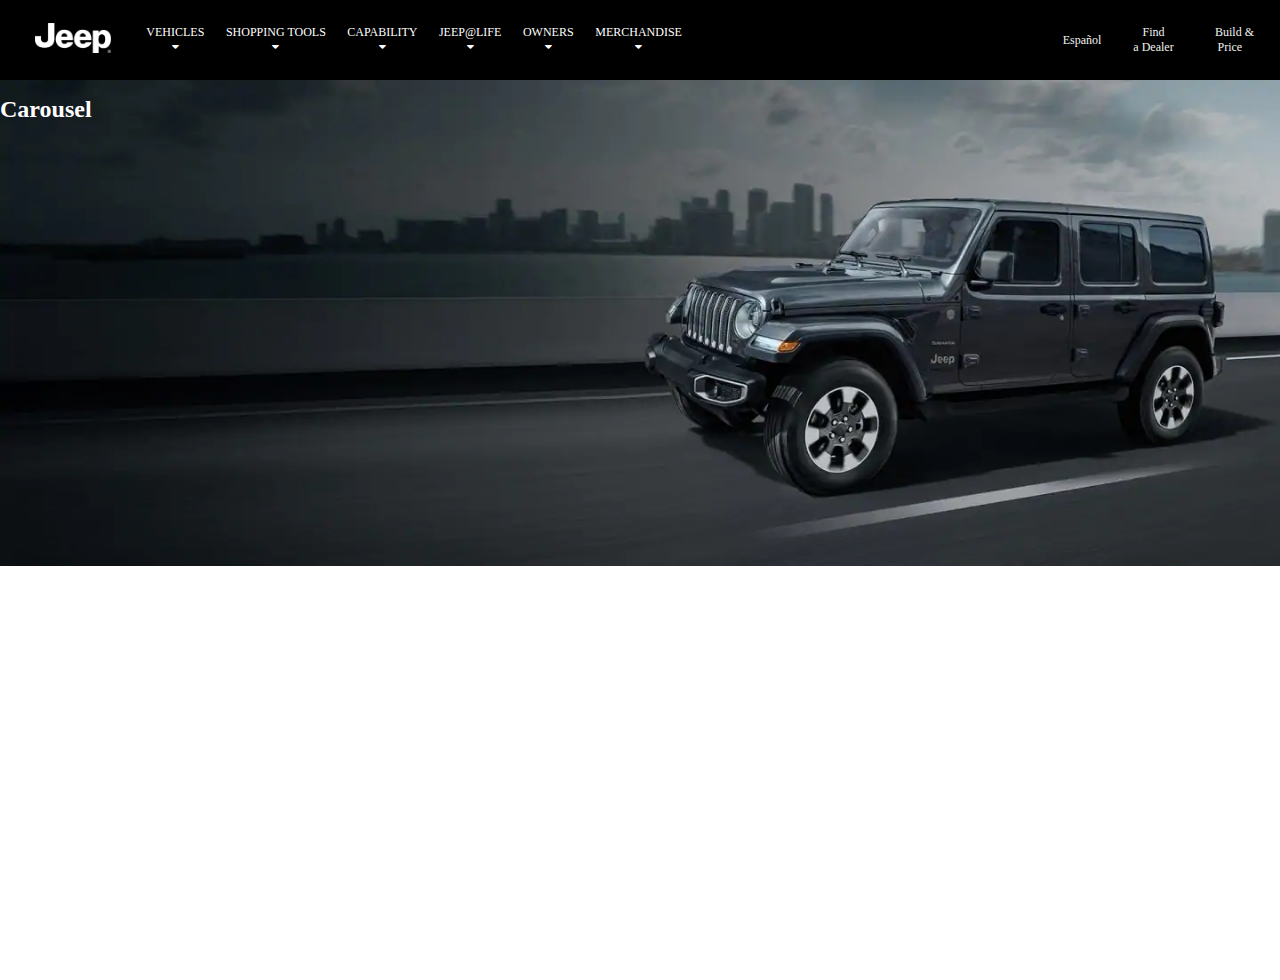
<file: index-old.html>
<!DOCTYPE html>
<html>
<head>
	<title>jeep no bs</title>
	<link rel="stylesheet" type="text/css" href="styles.css">
	<link rel="stylesheet" href="https://cdnjs.cloudflare.com/ajax/libs/font-awesome/4.7.0/css/font-awesome.min.css">
	<link rel="stylesheet" href="https://use.fontawesome.com/releases/v5.7.2/css/all.css" integrity="sha384-fnmOCqbTlWIlj8LyTjo7mOUStjsKC4pOpQbqyi7RrhN7udi9RwhKkMHpvLbHG9Sr" crossorigin="anonymous">
	<meta name="viewport" content="width=device-width, initial-scale=1">
	<meta name="viewport" content="width=device-width, initial-scale=1, maximum-scale=1, user-scalable=0"/>
</head>
<body>
	<div class="nav">
		<div class="logo">
			<img id="logo" src="images/logo-jeep.png">
		</div>
		<div class="left-nav">
			<div class="dropdown">
	    		<button class="dropbtn">Vehicles 
	      		<i class="fa fa-caret-down"></i>
	    		</button>
	    	<div class="dropdown-content">
		      <a href="#">Link 1</a>
		      <a href="#">Link 2</a>
		      <a href="#">Link 3</a>
	    	</div>
	  		</div> 
	  		<div class="dropdown">
	    		<button class="dropbtn">Shopping Tools 
	      		<i class="fa fa-caret-down"></i>
	    		</button>
	    	<div class="dropdown-content">
		      <a href="#">Link 1</a>
		      <a href="#">Link 2</a>
		      <a href="#">Link 3</a>
	    	</div>
	  		</div> 
	  		<div class="dropdown">
	    		<button class="dropbtn">Capability 
	      		<i class="fa fa-caret-down"></i>
	    		</button>
	    	<div class="dropdown-content">
		      <a href="#">Link 1</a>
		      <a href="#">Link 2</a>
		      <a href="#">Link 3</a>
	    	</div>
	  		</div> 
	  		<div class="dropdown">
	    		<button class="dropbtn">Jeep@Life 
	      		<i class="fa fa-caret-down"></i>
	    		</button>
	    	<div class="dropdown-content">
		      <a href="#">Link 1</a>
		      <a href="#">Link 2</a>
		      <a href="#">Link 3</a>
	    	</div>
	  		</div> 
	  		<div class="dropdown">
	    		<button class="dropbtn">Owners 
	      		<i class="fa fa-caret-down"></i>
	    		</button>
	    	<div class="dropdown-content">
		      <a href="#">Link 1</a>
		      <a href="#">Link 2</a>
		      <a href="#">Link 3</a>
	    	</div>
	  		</div> 
	  		<div class="dropdown">
	    		<button class="dropbtn">Merchandise 
	      		<i class="fa fa-caret-down"></i>
	    		</button>
	    	<div class="dropdown-content">
		      <a href="#">Link 1</a>
		      <a href="#">Link 2</a>
		      <a href="#">Link 3</a>
	    	</div>
	  		</div> 
	  	</div>
  		<div class="right-nav">
			<a href="#">Español</a>
			
	    	<a href="#"><i class="fas fa-map-marker-alt"></i>Find<br> a Dealer</a>
	    	
	        <a href="#"><i class="fas fa-wrench"></i>Build &amp;<br> Price</a>
	    </div>
	</div>
	<div class="carousel">
		<h1>Carousel</h1>
	</div>
	

</body>
</html>
</file>
<file: styles.css>
:root {
    --cta-button-color: #f6bb41;

}

* {
    box-sizing: border-box;
}

body {
    color: #000;
    font-family: "Roboto"sans serif;
    font-size: 12px;
    margin: 0px;
    height: auto;
}

.nav {
    display: flex;
    top: 0;
    left: 0;
    right: 0;
    overflow: hidden;
    background-color: #000000;
    max-height: 100px;
    font-size: 12px;
    text-align: center;
    padding: 0px 10px;
}

#logo {
    height: 30px;
}

.logo {
    float: left;
    justify-content: center;
    align-self: center;
    width: 10%;
}

.nav a {
    float: left;
    display: block;
    color: #f2f2f2;
    text-align: center;
    padding: 25px 16px;
    text-decoration: none;
    font-size: 12px;

}

.left-nav {
    display: flex;
    align-items: center;
}

.right-nav {
    width: 35%;
    display: flex;
    align-items: center;
    justify-content: flex-end;
}

.active {
    background-color: #4CAF50;
    color: white;
}

.nav .icon {
    display: none;
}

.dropdown {
    float: left;
    overflow: hidden;
}

.dropdown .dropbtn {
    text-transform: uppercase;
    font-size: 12px;
    border: none;
    outline: none;
    color: white;
    background-color: inherit;
    font-family: inherit;
    margin: 0;
}

.dropdown-content {
    display: none;
    position: absolute;
    background-color: #f9f9f9;
    min-width: 160px;
    box-shadow: 0px 8px 16px 0px rgba(0, 0, 0, 0.2);
    z-index: 1;
}

.dropdown-content a {
    float: none;
    color: black;
    padding: 12px 16px;
    text-decoration: none;
    display: block;
    text-align: left;
}

.nav a:hover,
.dropdown:hover .dropbtn {
    background-color: #555;
    color: white;
}

.dropdown-content a:hover {
    background-color: #ddd;
    color: black;
}

.dropdown:hover .dropdown-content {
    display: block;
}

/*carousel*/
.carousel {
    display: flex;
    justify-content: flex-start;
    height: 900px;
    width: 100vw;
    color: white;
    font-family: inherit;
    background-size: contain;
    background-repeat: no-repeat;
}

.jeep-intro-content {
    padding: 30px 20px;
    width: 450px;
    height: 300px;
    font-family: Arial, san-serif;
}
.jeep-intro-content p:nth-child(2) {
        font-size: 16px;
        line-height: 17px;
        /*text-align: center;*/
        padding-bottom: 0px;
        margin-bottom: 0px;
    }

.jeep-intro-content p:nth-child(3) {
    padding-bottom: 40px;
    font-size: 12px;
    line-height: 14px;
    margin: 0px;
}

.button-container {
    margin: 0px;
    align-self: left;
    background-color: var(--cta-button-color);
    padding: 15px 30px;
    color: black;
    text-transform: uppercase;
    text-decoration: none;
    font-family: 'Roboto', sans-serif;
    font-weight: bold;
    width: 70%;
    border-radius: 5px;
}
.button-container a {
    text-align: center;
    background-color: none;
    padding: 0px;
    color: black;
}

/*media queries*/

/* Extra small devices (phones, 320px and down) */
@media only screen and (max-width: 426px) {
    .dropdown .dropbtn {
        padding: 14px 16px;
    }

    .left-nav {
        justify-content: flex-end;
        width: 100%;
    }

    #logo {
        height: 25px;
    }

    .navlink-hide-in-mobile {
        display: none;
    }

    .navlink-hide-in-mobile-tablet {
        display: none;
    }

    .carousel {
        background-image: url("https://www.jeep.com/content/dam/fca-brands/na/jeep/en_us/bhp/hero/adaptive-hero/Jeep_MotorTrend2018_Wrangler_BHP_Mobile_V2.jpg.image.700.jpg");
    }

    .center-content-container {
        display: flex;
        justify-content: center;
    }

    .jeep-intro-content {
        display: flex;
        flex-direction: column;
        align-items: center;
    }

    .jeep-intro-content p:nth-child(2) {
        font-size: 16px;
        line-height: 20px;
        text-align: center;
        padding-bottom: 0px;
        margin-bottom: 0px;
    }

    .jeep-intro-content p:nth-child(3) {
        font-size: 0.6rem;
        padding-bottom: 0px;
        margin-bottom: 5px;
    }

    .button-container {
        display: flex;
        justify-content: center;
        align-self: left;
        background-color: var(--cta-button-color);
        padding: 15px 30px; 
        width: 100%;
        margin-top: 20px; 
    }

    .button-container a {
        background-color: none;
        padding: 0px;
        color: black;
    }

}

/* Tablet view */
@media only screen and (min-width: 426px) and (max-width:768px) {

    .dropdown .dropbtn {
        padding: 30px 16px;
    }

    .left-nav {
        justify-content: flex-end;
        width: 100%;
    }

    #logo {
        height: 30px;
    }

    .navlink-hide-in-mobile-tablet {
        display: none;
    }

    .carousel {
        background-image: url("https://www.jeep.com/content/dam/fca-brands/na/jeep/en_us/bhp/hero/adaptive-hero/Jeep_MotorTrend2018_Logo.png");
    }
}

/* Medium devices (landscape tablets, 768px and up) */
@media only screen and (min-width: 768px) and (max-width:1024px) {
    .dropdown .dropbtn {
        padding: 30px 16px;
    }

    .navlink-hide-in-desktop {
        display: none;
    }

    .right-nav {
        flex: 1;
    }

    .carousel {
        background-image: url("images/slide-image-main.jpg");
    }

}

/* Large devices (laptops/desktops, 992px and up) */
@media only screen and (min-width: 1025px) {
    .nav a button {
        font-size: 20px;
    }

    .right-nav {
        justify-content: flex-end;
        width: 46%;
    }

    .carousel {
        background-image: url("images/slide-image-main.jpg");
    }
}
</file>
